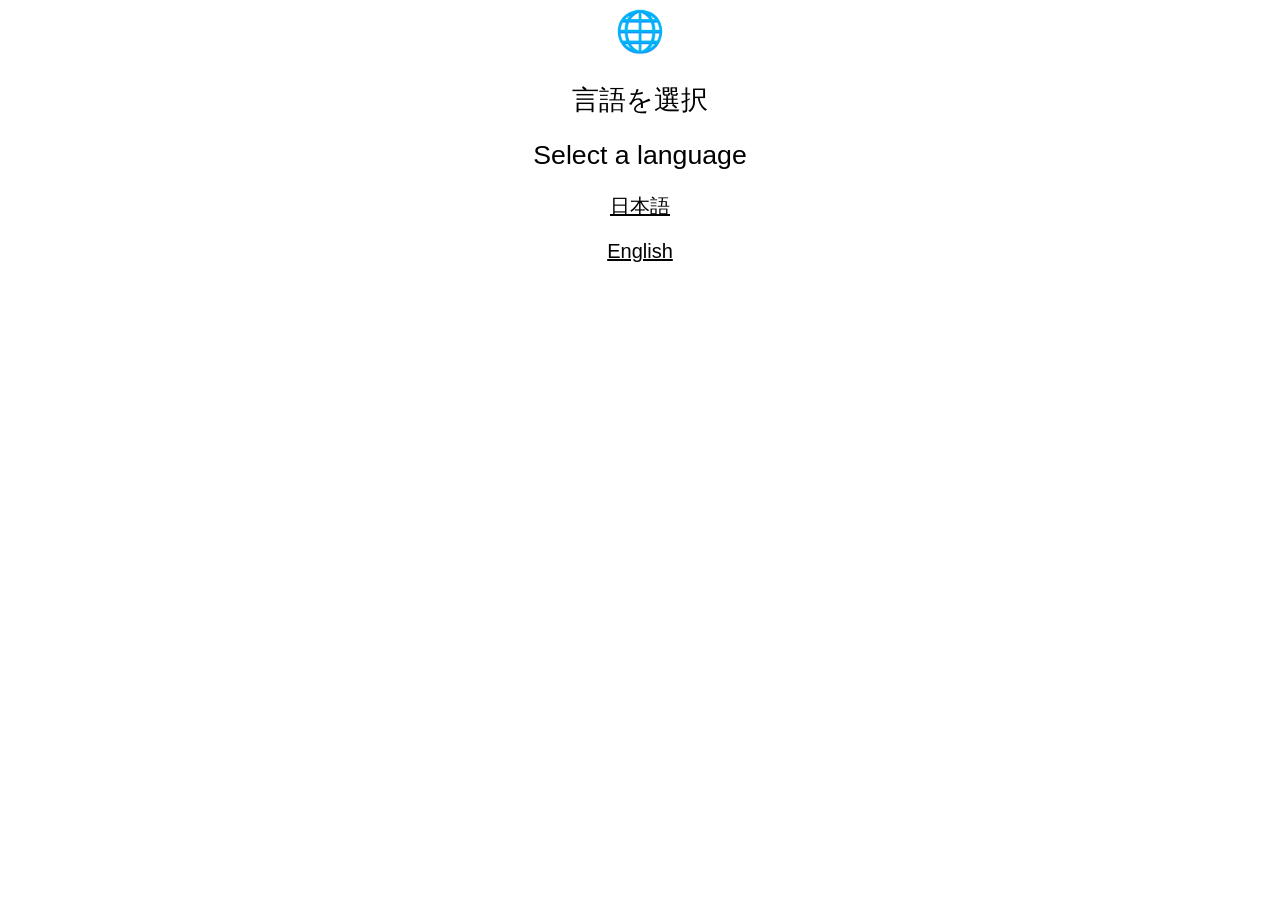
<file: index.html>
<html>
  <link rel="icon" href="icon.jpeg">
  <link rel="apple-touch-icon" href="icon.jpeg">
  <link rel="stylesheet" href="index-html.css">
  <h1>
    🌐
  </h1>
  <h2>
    言語を選択
  </h2>
  <h2>
    Select a language
  </h2>
  <h3>
    <a href="https://aru-ningen.github.io/Kaleidoscope-Religion-ARU-NINGEN/japanese-index.html">日本語</a>
  </h3>
  <h3>
    <a href="https://aru-ningen.github.io/Kaleidoscope-Religion-ARU-NINGEN/english-index.html">English</a>
  </h3>
</html>
</file>
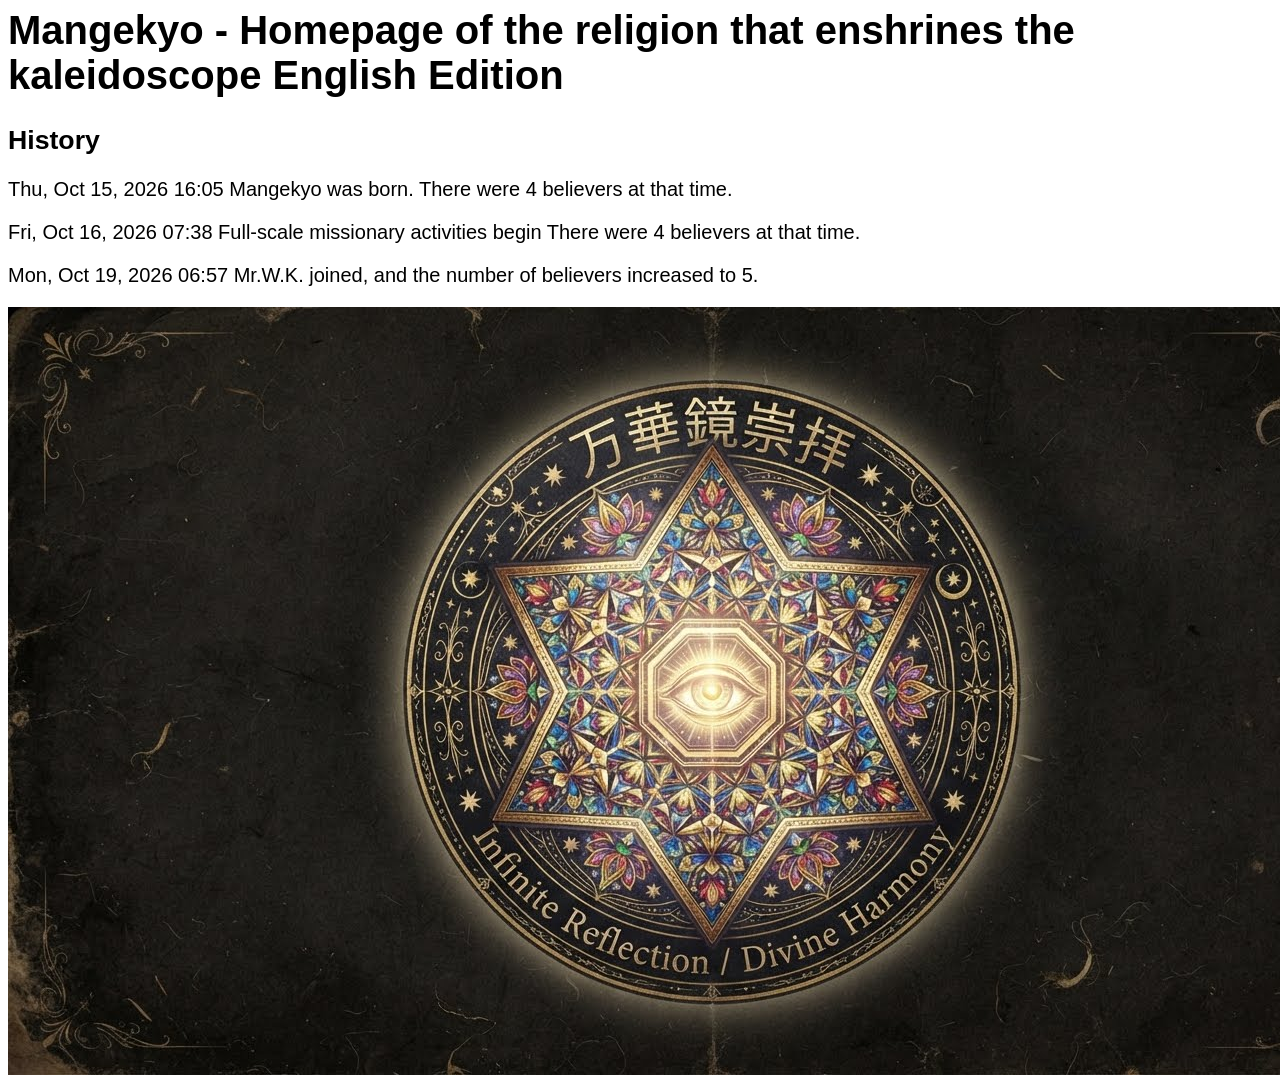
<file: english-index.html>
<html>
  <link rel="icon" href="icon.jpeg" type="image/jpeg">
  <link rel="stylesheet" href="japanese.css">
  <title>
    Mangekyo - Homepage of the religion that enshrines the kaleidoscope
  </title>
  <h1>
    Mangekyo - Homepage of the religion that enshrines the kaleidoscope English Edition
  </h1>
  <h2>
    History
  </h2>
  <p>
    Thu, Oct 15, 2026 16:05 Mangekyo was born. There were 4 believers at that time.
  </p>
  <p>
    Fri, Oct 16, 2026 07:38 Full-scale missionary activities begin There were 4 believers at that time.
  </p>
  <p>
    Mon, Oct 19, 2026 06:57 Mr.W.K. joined, and the number of believers increased to 5.
  </p>
  <a href="https://aru-ningen.github.io/Kaleidoscope-Religion-ARU-NINGEN/">
    <img src="https://aru-ningen.github.io/Kaleidoscope-Religion-ARU-NINGEN/logo.jpeg" alt="Mangekyo" border="0">
  </a>
</html>
</file>
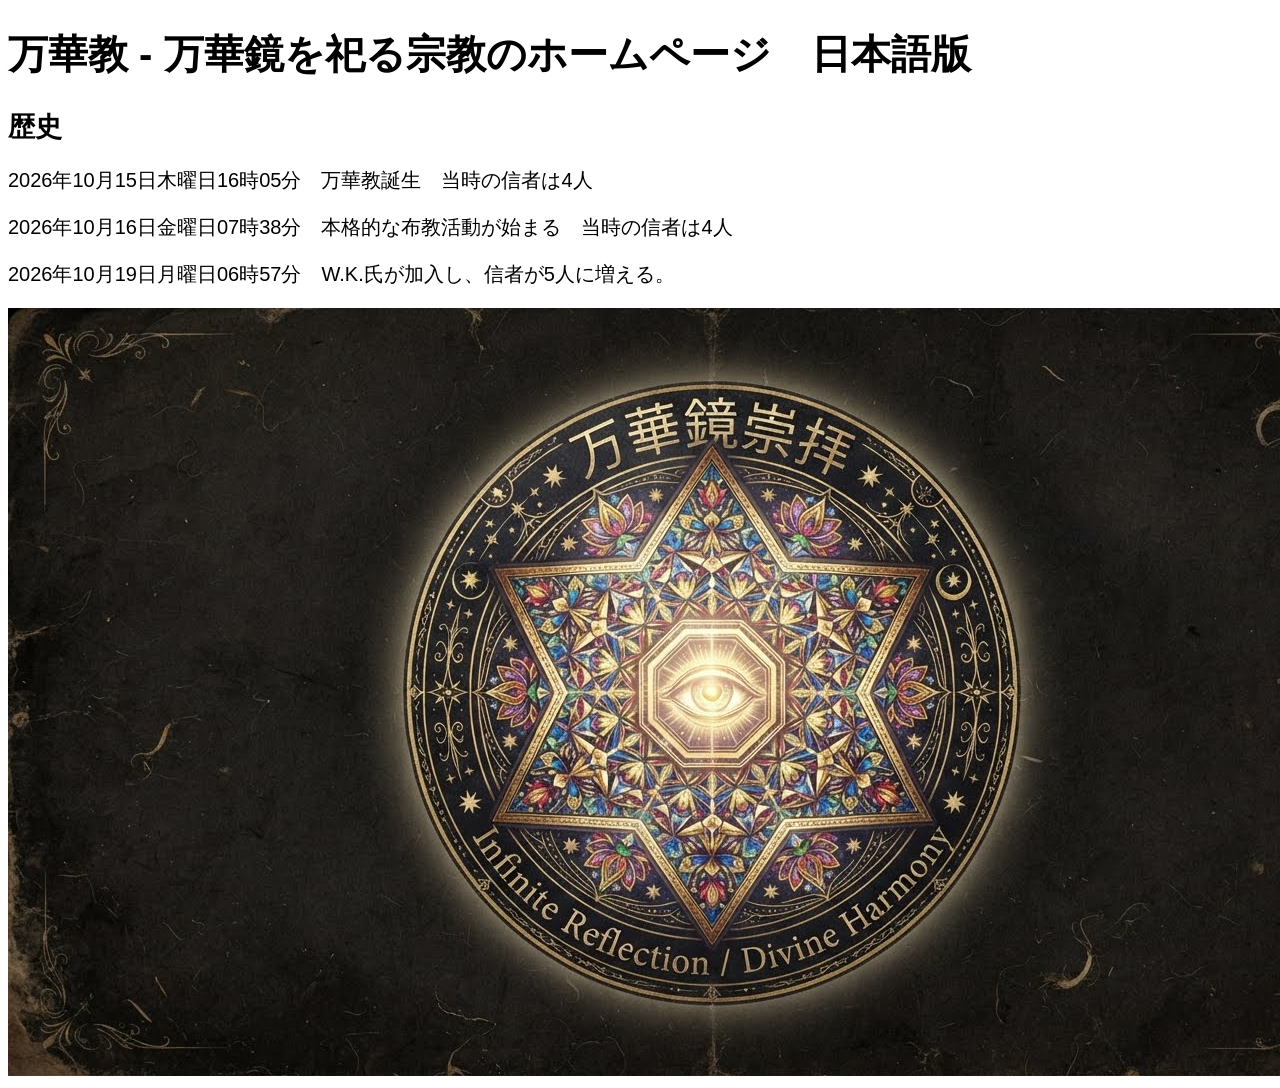
<file: japanese-index.html>
<!DOCTYPE html>
<html lang="ja">
  <link rel="icon" href="icon.jpeg" type="image/jpeg">
  <link rel="stylesheet" href="japanese.css">
  <title>
    万華教 - 万華鏡を祀る宗教のホームページ
  </title>
  <h1>
    万華教 - 万華鏡を祀る宗教のホームページ　日本語版
  </h1>
  <h2>
    歴史
  </h2>
  <p>
    2026年10月15日木曜日16時05分　万華教誕生　当時の信者は4人
  </p>
  <p>
    2026年10月16日金曜日07時38分　本格的な布教活動が始まる　当時の信者は4人
  </p>
  <p>
    2026年10月19日月曜日06時57分　W.K.氏が加入し、信者が5人に増える。
  </p>
  <a href="https://aru-ningen.github.io/Kaleidoscope-Religion-ARU-NINGEN/">
    <img src="https://aru-ningen.github.io/Kaleidoscope-Religion-ARU-NINGEN/logo.jpeg" alt="万華教" border="0">
  </a>
</html>
</file>
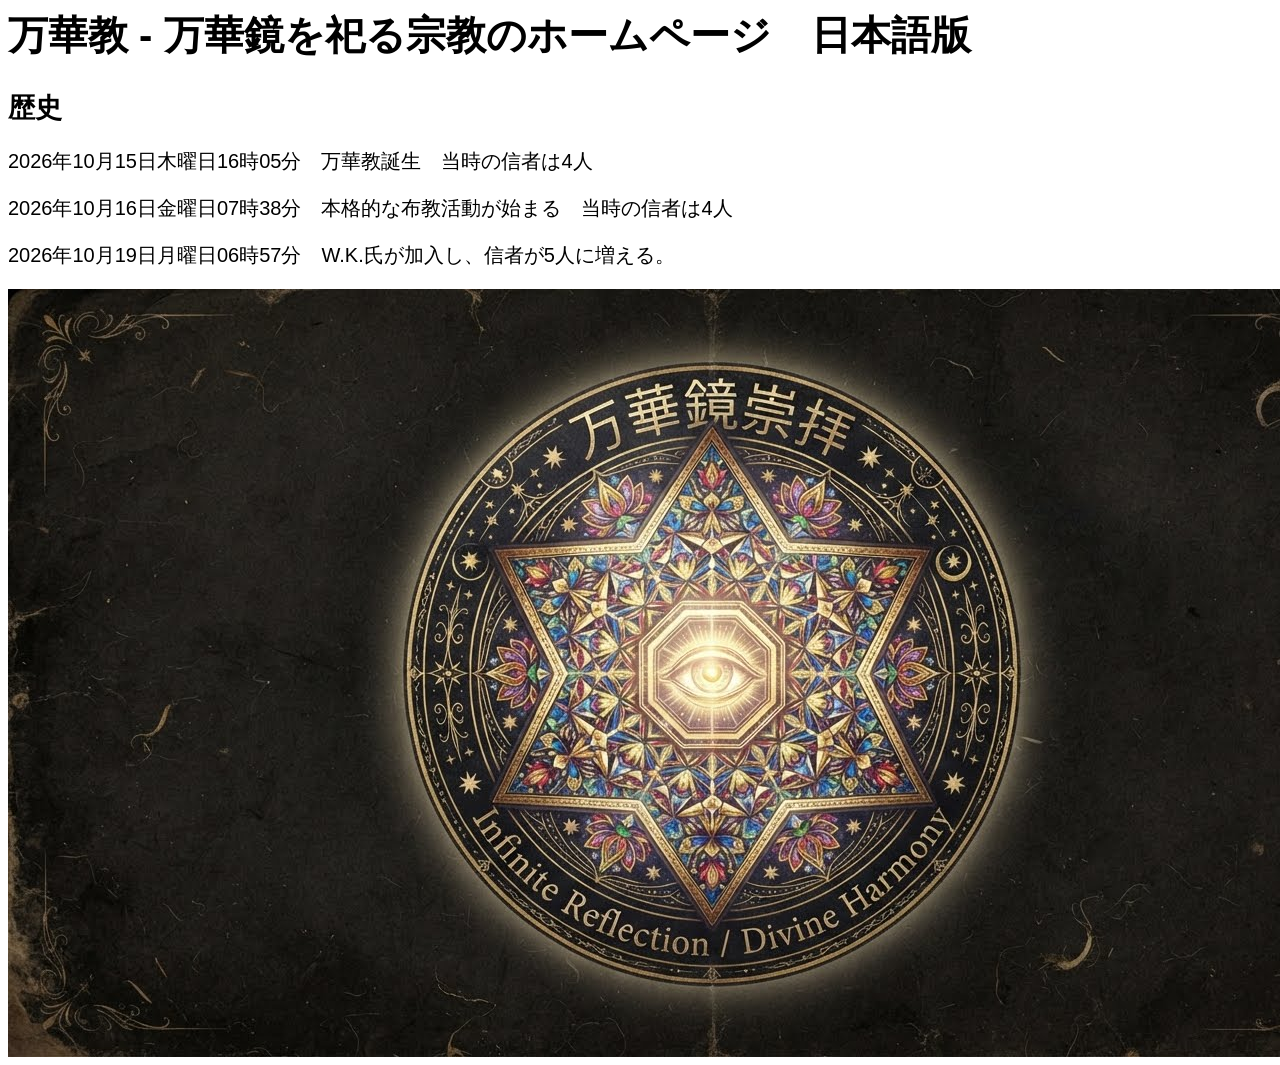
<file: japanese/japanese-index.html>
<html>
  <link rel="icon" href="https://aru-ningen.github.io/Kaleidoscope-Religion-ARU-NINGEN/icon.jpeg" type="image/jpeg">
  <link rel="stylesheet" href="https://aru-ningen.github.io/Kaleidoscope-Religion-ARU-NINGEN/japanese/japanese.css">
  <title>
    万華教 - 万華鏡を祀る宗教のホームページ
  </title>
  <h1>
    万華教 - 万華鏡を祀る宗教のホームページ　日本語版
  </h1>
  <h2>
    歴史
  </h2>
  <p>
    2026年10月15日木曜日16時05分　万華教誕生　当時の信者は4人
  </p>
  <p>
    2026年10月16日金曜日07時38分　本格的な布教活動が始まる　当時の信者は4人
  </p>
  <p>
    2026年10月19日月曜日06時57分　W.K.氏が加入し、信者が5人に増える。
  </p>
  <a href="https://aru-ningen.github.io/Kaleidoscope-Religion-ARU-NINGEN/">
    <img src="https://aru-ningen.github.io/Kaleidoscope-Religion-ARU-NINGEN/logo.jpeg" alt="万華教" border="0">
  </a>
</html>
</file>
<file: index-html.css>
h1 {
      font-size: 30pt;
      font-family: "Tsukushi B Round Gothic", "Hiragino Kaku Gothic ProN", "Hiragino Kaku Gothic Pro", sans-serif;
      font-weight: 600;
      color: #000000;
      text-align: center;
　　　}
h2 {
      font-size: 20pt;
      font-family: "Tsukushi B Round Gothic", "Hiragino Kaku Gothic ProN", "Hiragino Kaku Gothic Pro", sans-serif;
      font-weight: 500;
      color: #000000;
      text-align: center;
　　　}
h3 {
      font-size: 15pt;
      font-family: "Tsukushi B Round Gothic", "Hiragino Kaku Gothic ProN", "Hiragino Kaku Gothic Pro", sans-serif;
      font-weight: 500;
      color: #000000;
      text-align: center;
     }
p {
      font-size: 15pt;
      font-family: "Tsukushi B Round Gothic", "Hiragino Kaku Gothic ProN", "Hiragino Kaku Gothic Pro", sans-serif;
      font-weight: 500;
      color: #000000;
      text-align: center;
　　　}
a {
      color: #000000;
      text-align: center;
   }
.link-image {
  width: auto;
  height: 40px;
}
</file>
<file: japanese.css>
h1 {
      font-size: 30pt;
      font-family: "Hiragino Kaku Gothic ProN", "Hiragino Kaku Gothic Pro", sans-serif;
      font-weight: 600;
      color: #000000;
　　　}
h2 {
      font-size: 20pt;
      font-family: "Hiragino Kaku Gothic ProN", "Hiragino Kaku Gothic Pro", sans-serif;
      font-weight: 600;
      color: #000000;
　　　}
p {
      font-size: 15pt;
      font-family: "Hiragino Kaku Gothic ProN", "Hiragino Kaku Gothic Pro", sans-serif;
      font-weight: 500;
      color: #000000;
　　　}
a {
      color: #000000;
   }
.link-image {
  width: auto;
  height: 40px;
}
</file>
